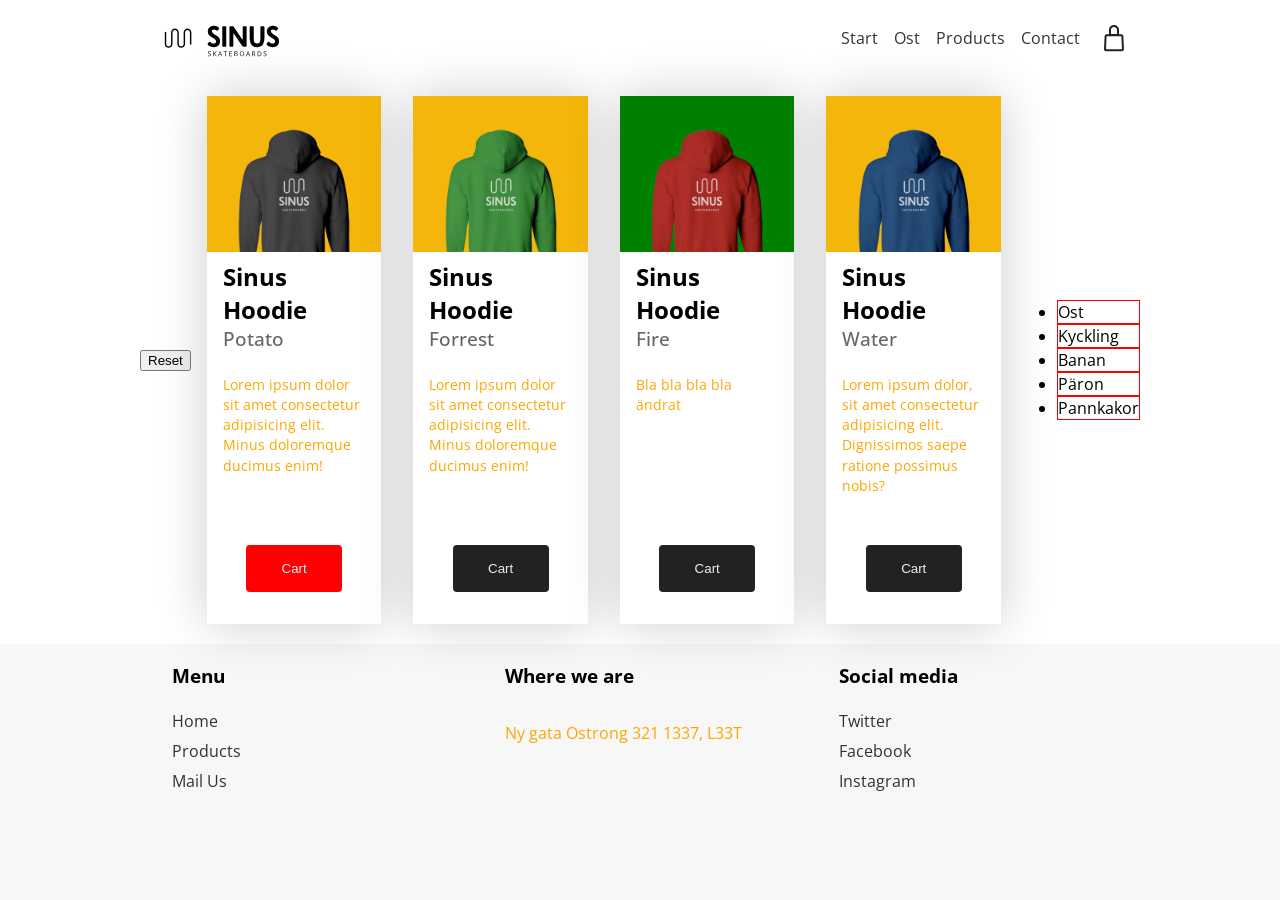
<file: Simon Brandoné uppgift 1/index.html>
<!DOCTYPE html>
<html lang="en">
<head>
    <meta charset="UTF-8">
    <meta name="viewport" content="width=device-width, initial-scale=1.0">
    <title>Miniprojekt Sinus skateboards</title>
    <link rel="shortcut icon" href="#" />
    <link href="https://fonts.googleapis.com/css2?family=Open+Sans:wght@400;700&display=swap" rel="stylesheet">
    <link rel="stylesheet" href="css/style.css">
</head>
<body>
    <header>        
        <img src="img/sinus-logo.svg" alt="sinus" class="logo">
        <nav id="header-navigation">
            <a href="#">Home</a>
            <a href="#">Products</a>
            <a href="#">Contact</a>
            <img src="img/icon-bag.svg" alt="cart">
        </nav>
    </header>
    <main>
        <article class="art-1">
            <figure><img src="img/hoodie-ash.png" alt="hoodie"></figure>
            <h2>Sinus Hoodie</h2>
            <h3>Ash</h3>
            <p>Lorem ipsum dolor sit amet consectetur adipisicing elit. Minus doloremque ducimus enim!</p>
            <button>buy</button>
        </article>
        <article class="art-2">
            <figure><img src="img/hoodie-fire.png" alt="hoodie"></figure>
            <h2>Sinus Hoodie</h2>
            <h3>Fire</h3>
            <p>Lorem ipsum dolor sit amet consectetur adipisicing elit. Ratione neque sint quaerat consequatur laudantium!</p>
            <button>buy</button>
        </article>
        <article class="art-3">
            <figure><img src="img/hoodie-ocean.png" alt="hoodie"></figure>
            <h2>Sinus Hoodie</h2>
            <h3>Water</h3>
            <p>Lorem ipsum dolor, sit amet consectetur adipisicing elit. Dignissimos saepe ratione possimus nobis?</p>
            <button>buy</button>
        </article>
    </main>
    <footer>
        <section>
            <article>
                <h3>Menu</h3>
                <a href="#">Home</a>
                <a href="#">Products</a>
                <a href="#">Contact</a>
            </article>
            <article>
                <h3>Where we are</h3>
                <p>Sinus skateboards <br>
                Railsvägen 13 <br>
                133 37, Rampnäs</p>
            </article>
            <article>
                <h3>Social media</h3>
                <a href="#">Twitter</a>
                <a href="#">Facebook</a>
                <a href="#">Instagram</a>
            </article>
        </section>
    </footer>
    <script src="js/script.js"></script>
</body>
</html>
</file>
<file: Simon Brandoné uppgift 1/css/style.css>
:root {
    --width: 1000px;
}

body {
    margin: 0;
    height: 100vh;
    display: flex;
    flex-direction: column;
    font-family: 'Open Sans', sans-serif;
}

header {
    max-width: var(--width);
    width: 100%;
    padding: 1rem;
    margin: 0 auto;
    display: flex;
    align-items: center;
    box-sizing: border-box;
}

header > img {
    max-width: 8rem;
    width: 100%;
}

header nav {
    margin-left: auto;
    display: flex;
    align-items: center;
}

header nav a, footer a {
    color: rgba(0, 0, 0, .8);
    text-decoration: none;
    margin: 0 .5rem;
}

footer section article {
    display: flex;
    flex-direction: column;
    margin: 0;
    padding: 0;
}

header nav img {
    margin-left: 1rem;
}

main {
    max-width: var(--width);
    margin: 0 auto;
    display: flex;
    flex: 1;
    justify-content: center;
    align-items: center;
}

main article {
    height: 33rem;
    width: 100%;
    margin: 1rem;
    background: white;
    display: flex;
    flex-direction: column;
    box-shadow: 0 0 3rem rgba(0, 0, 0, .2);
}

main article figure {
    margin: 0;
    padding: 2rem 1rem 0 1rem;
    background: rgb(244, 182, 10);
    display: flex;
    flex-direction: column;
    justify-content: flex-end;
    align-items: center;
}

main article figure img {
    width: 80%;
}

main article h2 {
    margin: 0;
    padding: .5rem 1rem 0rem 1rem;
}
main article h3 {
    margin: 0;
    padding: 0rem 1rem 1rem 1rem;
    font-weight: 500;
    opacity: .6;
}

main article p {
    margin: 0;
    padding: .5rem 1rem;
    font-size: .9rem;
    line-height: 140%;
}

main article button {
    appearance: none;
    border: none;
    background: #222;
    color: #eee;
    margin: auto auto 2rem auto;
    padding: 1rem 1.5rem;
    width: 6rem;
    border-radius: .25rem;
}

footer {
    background: rgba(0, 0, 0, .03);
    height: 16rem;
    display: flex;
    justify-content: center;
}

footer > section {
    max-width: var(--width);
    width: 100%;
    display: flex;
    box-sizing: border-box;
}

footer > section article {
    flex: 1;
    margin: 0 2rem;
}

footer > section article a {
    margin: .25rem 0;
}
</file>
